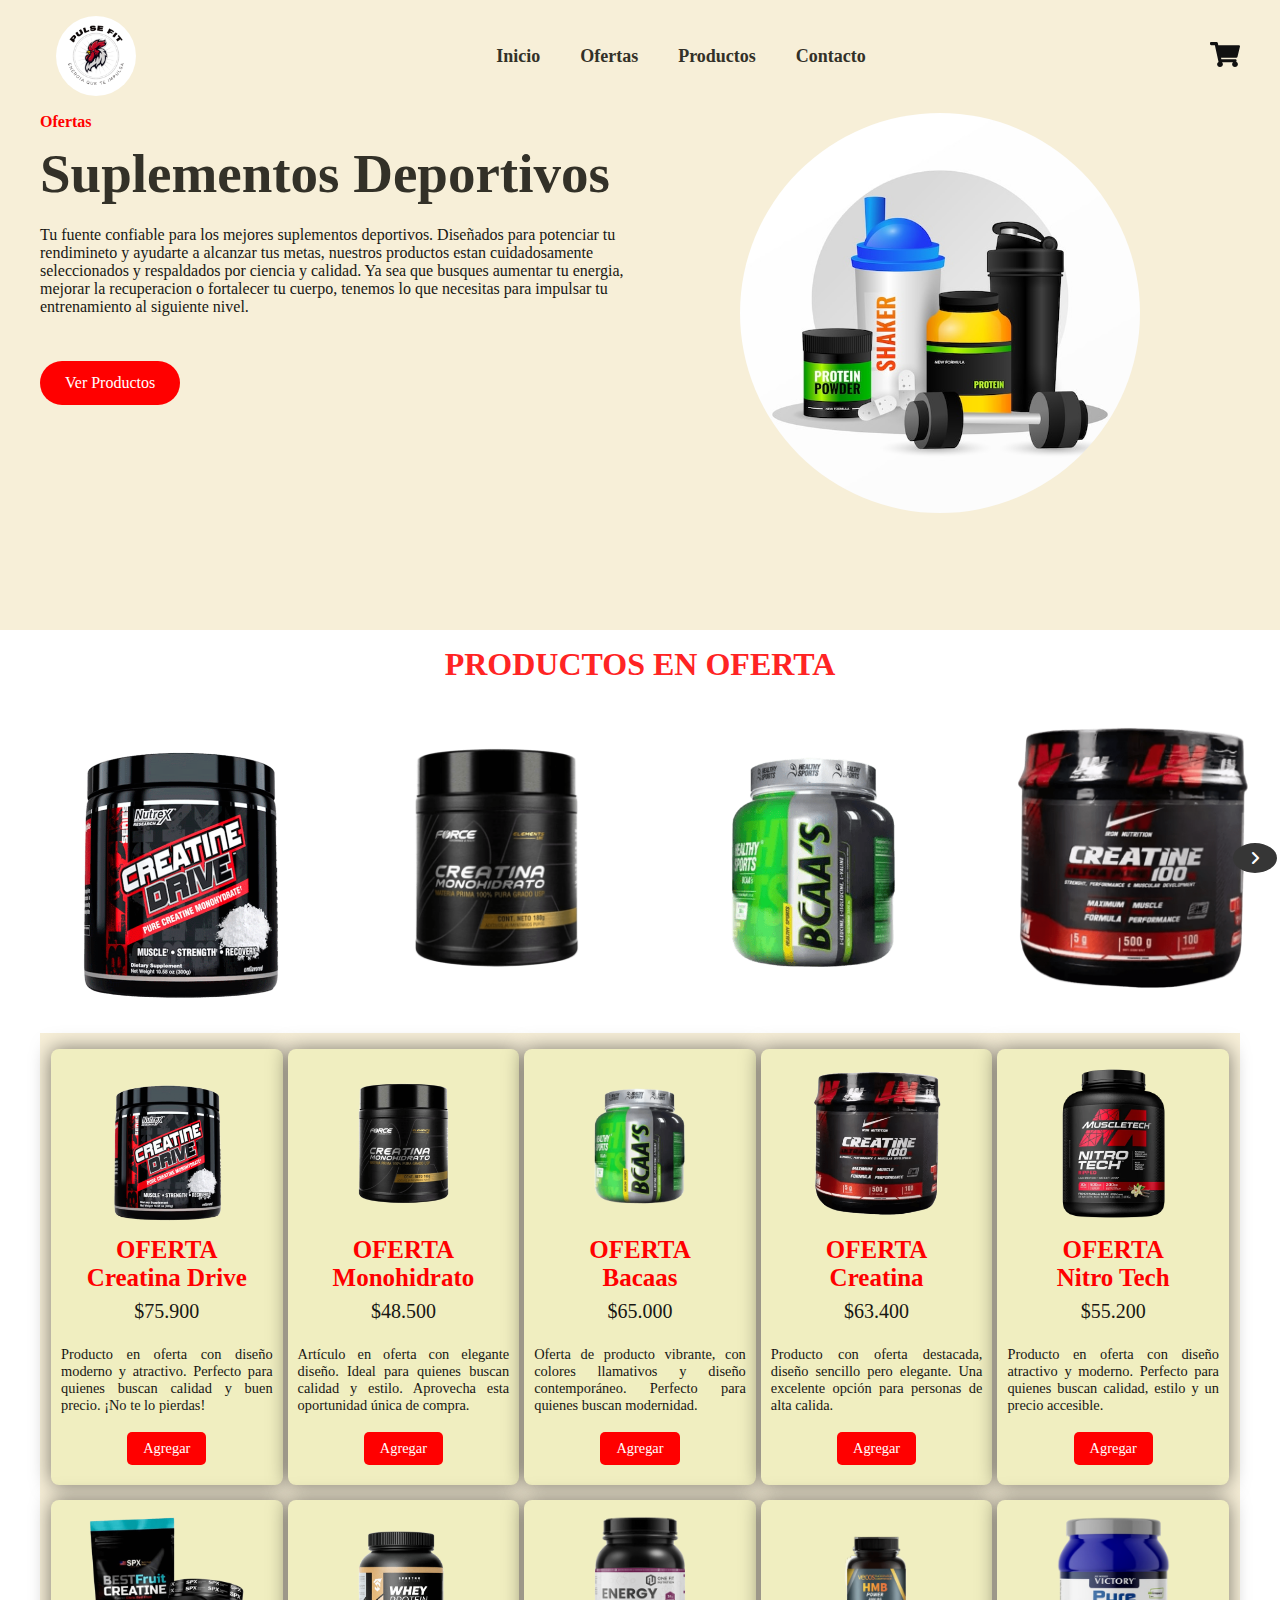
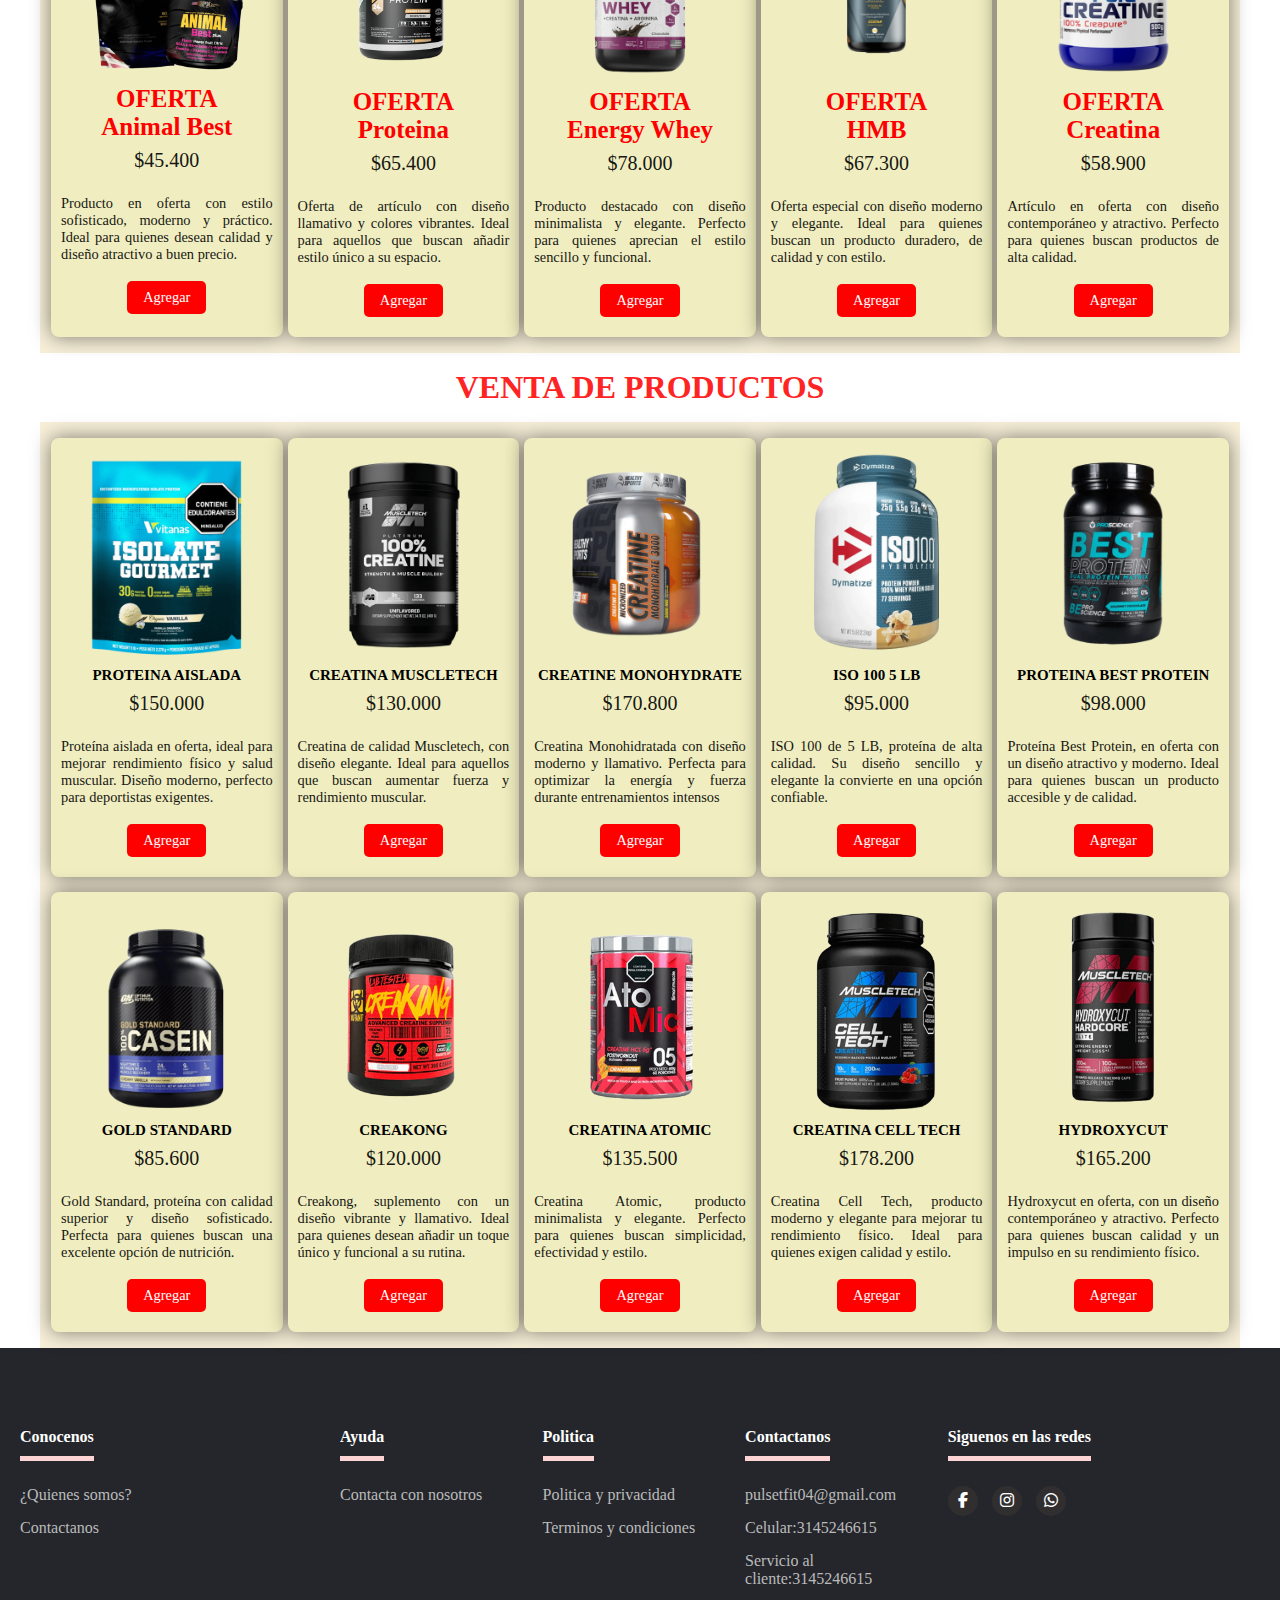
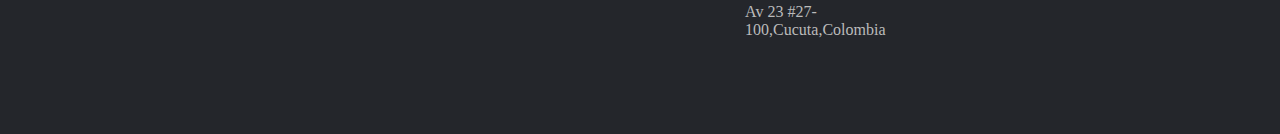
<file: index.html>
<!DOCTYPE html>
<html lang="es">
<head>
    <meta charset="UTF-8">
    <meta name="viewport" content="width=device-width, initial-scale=1.0">
    <title>proyecto</title>
    <link rel="stylesheet" href="style.css">
    <link rel="stylesheet" href="https://cdnjs.cloudflare.com/ajax/libs/font-awesome/6.2.0/css/all.min.css">
</head>
<body>
    <header class="header">
        <div class="menu container">
            <img src="imagenes/logo.png" class="logo" alt="">
            <nav class="navbar">
                <ul>
                    <li><a href="#">Inicio</a></li>
                    <li><a href="#oferta">Ofertas</a></li>
                    <li><a href="#productos">Productos</a></li>
                    <li><a href="contacto.html">Contacto</a></li>
                </ul>
            </nav>
            <div>
                <ul>
                    <li class="submenu">
                        <img src="imagenes/carrito.svg" id="img-carrito" alt="carrito">
                        <div id="carrito">
                            <table id="lista-carrito">
                                <thead>
                                    <tr>
                                        <th>Imagen</th>
                                        <th>Nombre</th>
                                        <th>Precio</th>
                                        <th></th>
                                    </tr>
                                </thead>
                                <tbody></tbody>

                            </table>
                            <p id="total-carrito">Total: $0.00</p>
                            <a href="#" id="vaciar-carrito" class="btn-2">Vaciar carrito</a> 
                        </div>
                    </li>
                </ul>
            </div>
        </div>

        <div class="header-content container">

            <div class="header-txt" id="suplementos">
                <span>Ofertas</span>
                <h1>Suplementos Deportivos</h1>
                <p>
                    Tu fuente confiable para los mejores suplementos deportivos. 
                    Diseñados para potenciar tu rendimineto y ayudarte a alcanzar tus metas, 
                    nuestros productos estan cuidadosamente seleccionados y respaldados por ciencia y calidad. 
                    Ya sea que busques aumentar tu energia, mejorar la recuperacion o fortalecer tu cuerpo, 
                    tenemos lo que necesitas para impulsar tu entrenamiento al siguiente nivel.
                </p>
                <a href="#productos" class="btn-1">Ver Productos</a>
            </div>
            <div class="header-img">
                <img src="imagenes/suplemento.jpg" class="suplement" alt="">
            </div>

        </div>

    </header>
    <h2 class="tituloCarrusel">PRODUCTOS EN OFERTA</h2>
    <section id="oferta">
        <div class="wrapper">
            <i id="left" class="fa-solid fa-angle-left"></i>
            <div class="carousel">

                <img src="imagenes/img1carru.jpg" alt="img" draggable="false">
                <img src="imagenes/img2carru.jpg" alt="img" draggable="false">
                <img src="imagenes/img3carru.avif" alt="img" draggable="false">
                <img src="imagenes/img4carru.jpg" alt="img" draggable="false">
                <img src="imagenes/img5carru.webp" alt="img" draggable="false">
                <img src="imagenes/img6carru.jpg" alt="img" draggable="false">
                <img src="imagenes/img7carru.jpg" alt="img" draggable="false">
                <img src="imagenes/img8carru.jpg" alt="img" draggable="false">
                <img src="imagenes/img9carru.webp" alt="img" draggable="false">
                <img src="imagenes/img10carru.webp" alt="img" draggable="false">
            </div>
            <i id="right" class="fa-solid fa-angle-right"></i>
        </div>
    </section>

    <section class="oferts container">
        <div class="ofert-1">
            <div class="ofert-txt">
                <img src="imagenes/img1carru.jpg" alt="">
                <h3>OFERTA<br>Creatina Drive<br/></h3>
                <p class="ajust-precio">$75.900</p>
                <p class="descripcionOfert">Producto en oferta con diseño moderno y atractivo. Perfecto para quienes buscan calidad y buen precio. ¡No te lo pierdas!</p>
                <a href="#" class="agregar-carrito btn-2" data-id="1">Agregar</a>
            </div>
        </div>
    
        <div class="ofert-1">
            <div class="ofert-txt">
                <img src="imagenes/img2carru.jpg" alt="">
                <h3>OFERTA<br>Monohidrato<br></h3>
                <p class="ajust-precio">$48.500</p>
                <p class="descripcionOfert"> Artículo en oferta con elegante diseño. Ideal para quienes buscan calidad y estilo. Aprovecha esta oportunidad única de compra.</p>
                <a href="#" class="agregar-carrito btn-2" data-id="2">Agregar</a>
            </div>
        </div>
    
        <div class="ofert-1">
            <div class="ofert-txt">
                <img src="imagenes/img3carru.avif" alt="">
                <h3>OFERTA<br>Bacaas<br></h3>
                <p class="ajust-precio">$65.000</p>
                <p class="descripcionOfert">Oferta de producto vibrante, con colores llamativos y diseño contemporáneo. Perfecto para quienes buscan modernidad.</p>
                <a href="#" class="agregar-carrito btn-2" data-id="3">Agregar</a>
            </div>
        </div>
    
        <div class="ofert-1">
            <div class="ofert-txt">
                <img src="imagenes/img4carru.jpg" alt="">
                <h3>OFERTA<br>Creatina<br></h3>
                <p class="ajust-precio">$63.400</p>
                <p class="descripcionOfert">Producto con oferta destacada, diseño sencillo pero elegante. Una excelente opción para personas de alta calida.</p>
                <a href="#" class="agregar-carrito btn-2" data-id="4">Agregar</a>
            </div>
        </div>
    
        <div class="ofert-1">
            <div class="ofert-txt">
                <img src="imagenes/img5carru.webp" alt="">
                <h3>OFERTA<br>Nitro Tech<br></h3>
                <p class="ajust-precio">$55.200</p>
                <p class="descripcionOfert">Producto en oferta con diseño atractivo y moderno. Perfecto para quienes buscan calidad, estilo y un precio accesible.</p>
                <a href="#" class="agregar-carrito btn-2" data-id="5">Agregar</a>
            </div>
        </div>
    
        <div class="ofert-1">
            <div class="ofert-txt">
                <img src="imagenes/img6carru.jpg" alt="">
                <h3>OFERTA<br>Animal Best<br></h3>
                <p class="ajust-precio">$45.400</p>
                <p class="descripcionOfert">Producto en oferta con estilo sofisticado, moderno y práctico. Ideal para quienes desean calidad y diseño atractivo a buen precio.</p>
                <a href="#" class="agregar-carrito btn-2" data-id="6">Agregar</a>
            </div>
        </div>
    
        <div class="ofert-1">
            <div class="ofert-txt">
                <img src="imagenes/img7carru.jpg" alt="">
                <h3>OFERTA<br>Proteina<br></h3>
                <p class="ajust-precio">$65.400</p>
                <p class="descripcionOfert">Oferta de artículo con diseño llamativo y colores vibrantes. Ideal para aquellos que buscan añadir estilo único a su espacio.</p>
                <a href="#" class="agregar-carrito btn-2" data-id="7">Agregar</a>
            </div>
        </div>
    
        <div class="ofert-1">
            <div class="ofert-txt">
                <img src="imagenes/img8carru.jpg" alt="">
                <h3>OFERTA<br>Energy Whey<br></h3>
                <p class="ajust-precio">$78.000</p>
                <p class="descripcionOfert">Producto destacado con diseño minimalista y elegante. Perfecto para quienes aprecian el estilo sencillo y funcional.</p>
                <a href="#" class="agregar-carrito btn-2" data-id="8">Agregar</a>
            </div>
        </div>
    
        <div class="ofert-1">
            <div class="ofert-txt">
                <img src="imagenes/img9carru.webp" alt="">
                <h3>OFERTA<br>HMB<br></h3>
                <p class="ajust-precio">$67.300</p>
                <p class="descripcionOfert">Oferta especial con diseño moderno y elegante. Ideal para quienes buscan un producto duradero, de calidad y con estilo.</p>
                <a href="#" class="agregar-carrito btn-2" data-id="9">Agregar</a>
            </div>
        </div>
    
        <div class="ofert-1">
            <div class="ofert-txt">
                <img src="imagenes/img10carru.webp" alt="">
                <h3>OFERTA<br>Creatina<br></h3>
                <p class="ajust-precio">$58.900</p>
                <p class="descripcionOfert">Artículo en oferta con diseño contemporáneo y atractivo. Perfecto para quienes buscan productos de alta calidad.</p>
                <a href="#" class="agregar-carrito btn-2" data-id="10">Agregar</a>
            </div>
        </div>
    </section>

    <h2 class="titulo-product" id="productos"> VENTA DE PRODUCTOS</h2>

    <section class="products container">
        <div class="product-1">
            <div class="product-txt">
                <img src="imagenes/img1produc.jpg" alt="">
                <h3>PROTEINA AISLADA</h3>
                <p class="ajust-precio">$150.000</p>
                <p class="descripcionOfert">Proteína aislada en oferta, ideal para mejorar rendimiento físico y salud muscular. Diseño moderno, perfecto para deportistas exigentes.</p>
                <a href="#" class="agregar-carrito btn-2" data-id="1">Agregar</a>
            </div>
        </div>
    
        <div class="product-1">
            <div class="product-txt">
                <img src="imagenes/img2produc.jpg" alt="">
                <h3>CREATINA MUSCLETECH</h3>
                <p class="ajust-precio">$130.000</p>
                <p class="descripcionOfert">Creatina de calidad Muscletech, con diseño elegante. Ideal para aquellos que buscan aumentar fuerza y rendimiento muscular.</p>
                <a href="#" class="agregar-carrito btn-2" data-id="2">Agregar</a>
            </div>
        </div>
    
        <div class="product-1">
            <div class="product-txt">
                <img src="imagenes/img3produc.jpg" alt="">
                <h3>CREATINE MONOHYDRATE</h3>
                <p class="ajust-precio">$170.800</p>
                <p class="descripcionOfert">Creatina Monohidratada con diseño moderno y llamativo. Perfecta para optimizar la energía y fuerza durante entrenamientos intensos</p>
                <a href="#" class="agregar-carrito btn-2" data-id="3">Agregar</a>
            </div>
        </div>
    
        <div class="product-1">
            <div class="product-txt">
                <img src="imagenes/img4produc.jpg" alt="">
                <h3>ISO 100 5 LB</h3>
                <p class="ajust-precio">$95.000</p>
                <p class="descripcionOfert">ISO 100 de 5 LB, proteína de alta calidad. Su diseño sencillo y elegante la convierte en una opción confiable.</p>
                <a href="#" class="agregar-carrito btn-2" data-id="4">Agregar</a>
            </div>
        </div>
    
        <div class="product-1">
            <div class="product-txt">
                <img src="imagenes/img5produc.jpg" alt="">
                <h3>PROTEINA BEST PROTEIN</h3>
                <p class="ajust-precio">$98.000</p>
                <p class="descripcionOfert">Proteína Best Protein, en oferta con un diseño atractivo y moderno. Ideal para quienes buscan un producto accesible y de calidad.</p>
                <a href="#" class="agregar-carrito btn-2" data-id="5">Agregar</a>
            </div>
        </div>
    
        <div class="product-1">
            <div class="product-txt">
                <img src="imagenes/img6produc.jpg" alt="">
                <h3>GOLD STANDARD</h3>
                <p class="ajust-precio">$85.600</p>
                <p class="descripcionOfert">Gold Standard, proteína con calidad superior y diseño sofisticado. Perfecta para quienes buscan una excelente opción de nutrición.</p>
                <a href="#" class="agregar-carrito btn-2" data-id="6">Agregar</a>
            </div>
        </div>
    
        <div class="product-1">
            <div class="product-txt">
                <img src="imagenes/img7produc.jpg" alt="">
                <h3>CREAKONG</h3>
                <p class="ajust-precio">$120.000</p>
                <p class="descripcionOfert">Creakong, suplemento con un diseño vibrante y llamativo. Ideal para quienes desean añadir un toque único y funcional a su rutina.</p>
                <a href="#" class="agregar-carrito btn-2" data-id="7">Agregar</a>
            </div>
        </div>
    
        <div class="product-1">
            <div class="product-txt">
                <img src="imagenes/img8produc.jpg" alt="">
                <h3>CREATINA ATOMIC</h3>
                <p class="ajust-precio">$135.500</p>
                <p class="descripcionOfert">Creatina Atomic, producto minimalista y elegante. Perfecto para quienes buscan simplicidad, efectividad y estilo.</p>
                <a href="#" class="agregar-carrito btn-2" data-id="8">Agregar</a>
            </div>
        </div>
    
        <div class="product-1">
            <div class="product-txt">
                <img src="imagenes/img9produc.jpg" alt="">
                <h3>CREATINA CELL TECH</h3>
                <p class="ajust-precio">$178.200</p>
                <p class="descripcionOfert"> Creatina Cell Tech, producto moderno y elegante para mejorar tu rendimiento físico. Ideal para quienes exigen calidad y estilo.</p>
                <a href="#" class="agregar-carrito btn-2" data-id="9">Agregar</a>
            </div>
        </div>
    
        <div class="product-1">
            <div class="product-txt">
                <img src="imagenes/img10produc.jpg" alt="">
                <h3>HYDROXYCUT</h3>
                <p class="ajust-precio">$165.200</p>
                <p class="descripcionOfert"> Hydroxycut en oferta, con un diseño contemporáneo y atractivo. Perfecto para quienes buscan calidad y un impulso en su rendimiento físico.</p>
                <a href="#" class="agregar-carrito btn-2" data-id="10">Agregar</a>
            </div>
        </div>
    </section>

    <footer class="footer">
        <div class="container-2">
            <div class="footer-row">
                <div class="footer-links">
                    <h4>Conocenos</h4>
                    <ul>
                        <li><a href="#suplementos">¿Quienes somos?</a></li>
                        <li><a href="contacto.html">Contactanos</a></li>
                    </ul>
                </div>
                <div class="footer-row">
                    <div class="footer-links">
                        <h4>Ayuda</h4>
                        <ul>
                            <li><a href="contacto.html">Contacta con nosotros</a></li>
                        </ul>
                    </div>
                    <div class="footer-links">
                        <h4>Politica</h4>
                        <ul>
                            <li><a href="#">Politica y privacidad</a></li>
                            <li><a href="#">Terminos y condiciones</a></li>
                        </ul>
                    </div>
                    <div class="footer-links">
                        <h4>Contactanos</h4>
                        <ul>
                            <li><a href="#">pulsetfit04@gmail.com</a></li>
                            <li><a href="#">Celular:3145246615</a></li>
                            <li><a href="#">Servicio al cliente:3145246615</a></li>
                            <li><a href="#">Av 23 #27-100,Cucuta,Colombia</a></li>
                        </ul>
                    </div>
                    <div class="footer-links">
                        <h4>Siguenos en las redes</h4>
                        <div class="social-link">
                            <a href="#"><i class="fab fa-facebook-f"></i></a>
                            <a href="#"><i class="fab fa-instagram"></i></a>
                            <a href="#"><i class="fab fa-whatsapp"></i></a>
                        </div>
                    </div>
                </div>
            </div>
    </footer>





    



    <script src="script.js"></script>
</body>
</html>
</file>
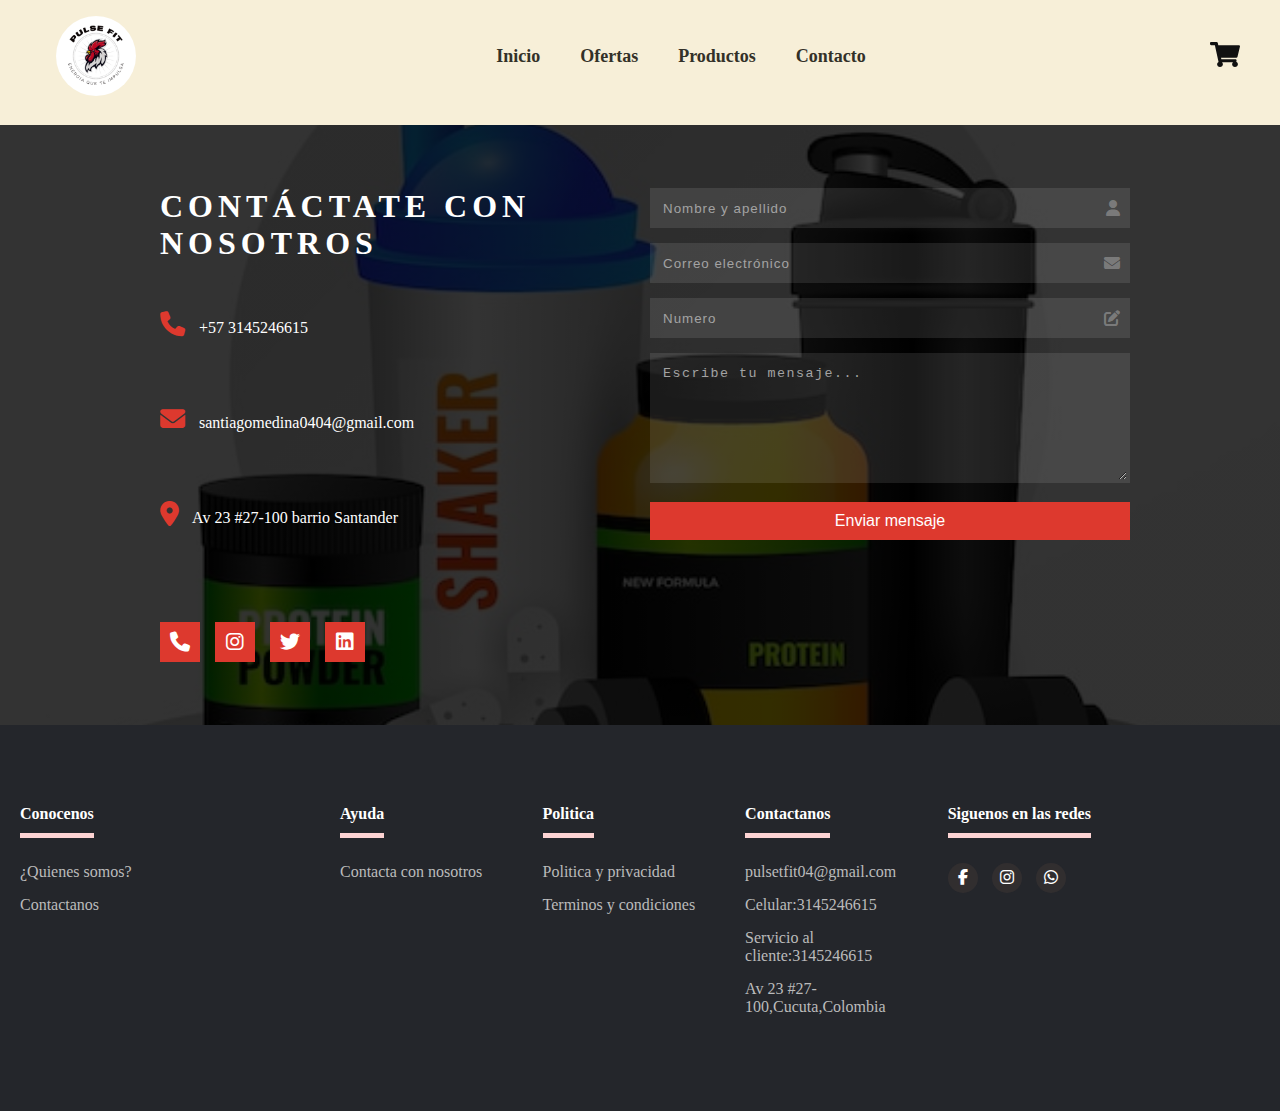
<file: contacto.html>
<!DOCTYPE html>
<html lang="es">
<head>
    <meta charset="UTF-8">
    <meta name="viewport" content="width=device-width, initial-scale=1.0">
    <title>tabla contacto</title>
    <link rel="stylesheet" href="style.css">
    <link rel="stylesheet" href="https://cdnjs.cloudflare.com/ajax/libs/font-awesome/6.2.1/css/all.min.css">
    <link rel="stylesheet" href="https://cdnjs.cloudflare.com/ajax/libs/font-awesome/6.6.0/css/all.min.css" integrity="sha512-Kc323vGBEqzTmouAECnVceyQqyqdsSiqLQISBL29aUW4U/M7pSPA/gEUZQqv1cwx4OnYxTxve5UMg5GT6L4JJg==" crossorigin="anonymous" referrerpolicy="no-referrer" />
</head>
<body>
<header class="headerPages">
    <div class="menu container">
        <img src="imagenes/logo.png" class="logo" alt="">
        <nav class="navbar">
            <ul>
                <li><a href="index.html">Inicio</a></li>
                <li><a href="index.html">Ofertas</a></li>
                <li><a href="index.html">Productos</a></li>
                <li><a href="contacto.html">Contacto</a></li>
            </ul>
        </nav>
        <div>
            <ul>
                <li class="submenu">
                    <img src="imagenes/carrito.svg" id="img-carrito" alt="carrito">
                    <div id="carrito">
                        <table id="lista-carrito">
                            <thead>
                            <tr>
                                <th>Imagen</th>
                                <th>Nombre</th>
                                <th>Precio</th>
                                <th></th>
                            </tr>
                            </thead>
                            <tbody></tbody>

                        </table>
                        <p id="total-carrito">Total: $0.00</p>
                        <a href="#" id="vaciar-carrito" class="btn-2">Vaciar carrito</a>
                    </div>
                </li>
            </ul>
        </div>
    </div>
</header>
    <aside>
        <div class="containerAside">
            <div class="box-info">
                <h1>CONTÁCTATE CON NOSOTROS</h1>
                <div class="data">
                    <p><i class="fa-solid fa-phone"></i> +57 3145246615</p>
                    <p><i class="fa-solid fa-envelope"></i> santiagomedina0404@gmail.com </p>
                    <p><i class="fa-solid fa-location-dot"></i> Av 23 #27-100 barrio Santander </p>
                </div>
                <div class="links">
                    <a href="#"><i class="fa-solid fa-phone"></i></a>
                    <a href="#"><i class="fa-brands fa-instagram"></i></a>
                    <a href="#"><i class="fa-brands fa-twitter"></i></a>
                    <a href="#"><i class="fa-brands fa-linkedin"></i></a>
                </div>
            </div>
            <form action="https://formspree.io/f/xanyeqzw" method="POST" class="form" >
                <div class="input-box">
                    <input  type="text" name="name" id="name" placeholder="Nombre y apellido" required>
                    <i class="fa-solid fa-user"></i>
                </div>
                <div class="input-box">
                    <input type="email" name="email" id="email" required placeholder="Correo electrónico">
                    <i class="fa-solid fa-envelope"></i>
                </div>
                <div class="input-box">
                    <input type="text" name="phone" id="phone" placeholder="Numero">
                    <i class="fa-solid fa-pen-to-square"></i>
                </div>
                <div class="input-box">
                    <textarea name="messege" id="messeje" placeholder="Escribe tu mensaje..."></textarea>
                </div>
                <button type="submit">Enviar mensaje</button>
            </form>
        </div>
    </aside>

    <footer class="footer">
        <div class="container-2">
                <div class="footer-row">
                    <div class="footer-links">
                        <h4>Conocenos</h4>
                        <ul>
                            <li><a href="#">¿Quienes somos?</a></li>
                            <li><a href="#">Contactanos</a></li>
                    </ul>
                    </div>
                <div class="footer-row">
                    <div class="footer-links">
                        <h4>Ayuda</h4>
                        <ul>
                            <li><a href="#">Contacta con nosotros</a></li>
                        </ul>
                    </div>
                    <div class="footer-links">
                        <h4>Politica</h4>
                        <ul>
                            <li><a href="#">Politica y privacidad</a></li>
                            <li><a href="#">Terminos y condiciones</a></li>
                        </ul>
                    </div>
                    <div class="footer-links">
                        <h4>Contactanos</h4>
                        <ul>
                            <li><a href="#">pulsetfit04@gmail.com</a></li>
                            <li><a href="#">Celular:3145246615</a></li>
                            <li><a href="#">Servicio al cliente:3145246615</a></li>
                            <li><a href="#">Av 23 #27-100,Cucuta,Colombia</a></li>
                        </ul>
                    </div>
                    <div class="footer-links">
                        <h4>Siguenos en las redes</h4>
                        <div class="social-link">
                            <a href="#"><i class="fab fa-facebook-f"></i></a>
                            <a href="#"><i class="fab fa-instagram"></i></a>
                            <a href="#"><i class="fab fa-whatsapp"></i></a>
                        </div>
                    </div>
                </div>
            </div>
    </footer>
</body>
</html>
</file>
<file: style.css>
* {
    margin: 0;
    padding: 0;
    box-sizing: border-box;
    text-decoration: none;
    list-style: none;
}

body {
    font-family: 'Times New Roman', Times, serif;
}

img{
    max-width: 100%;
}

.container {
    max-width: 1200px;
    margin: 0 auto;
}

.header {
    background-color: #f7efd8;
    display: flex;
    align-items: center;
    min-height: 70vh;
    padding: 100px 0;
}

.headerPages{
    background-color: #f7efd8;
    display: flex;
    align-items: center;
    height: 125px;
}

.menu{
    position: absolute;
    top: 0;
    left: 0;
    right: 0;
    display: flex;
    align-items: center;
    justify-content: space-between;
}

.logo {
    display: flex;
    align-items: center;
    height: 80px;
    width: 80px;
    margin: 1rem;
    border-radius: 50px;
}

.menu .navbar ul li {
    position: relative;
    float: left;
}

.menu .navbar ul li a {
    font-size: 18px;
    padding: 20px;
    color: #333128;
    display: block;
    font-weight: 600;
}

#menu {
    display: none;
}

.menu-icono {
    width: 25px;
}

.menu label {
    cursor: pointer;
    display: none;
}

.submenu {
    position: relative;
}

.submenu #carrito {
    display: none;
}

.submenu:hover #carrito {
    display: block;
    position: absolute;
    right: 0;
    backdrop-filter: blur(10px);
    top: 100%;
    z-index: 1;
    background-color: #4E4B5076;
    padding: 20px;
    min-width: 400px;
    
}

table {
    width: 100%;
}

th, td {
    color: #ffffff;
}


#total-carrito {
    font-size: 1rem;
    margin-top: 20px;
    font-weight: bold;
    color: #ffffff;
}

.btn-2 {
    display: inline-block;
    margin-top: 15px;
    padding: 7px 25px;
    border-radius: 5px;
    color: #ffffff;
    background-color: red;
}

.borrar {
    background-color: red;
    border-radius: 50%;
    padding: 5px 10px;
    color: #ffffff;
    font-weight: 800;
    cursor: pointer;
}

.header-content {
    display: flex;
}

.header-txt {
    flex-basis: 50%;
}

.header-txt span {
    font-size: 16px;
    color: red;
    font-weight: 700;
    margin-bottom: 15px;
    display: block;
}

.header-txt h1 {
    font-size: 55px;
    line-height: 1;
    color: #333128;
    margin-bottom: 25px;
}

p {
    font-size: 16px;
    color: #181713;
    margin-bottom: 45px;
}

.btn-1 {
    display: inline-block;
    padding: 13px 25px;
    color: #ffffff;
    border-radius: 25px;
    background-color: red;
    text-transform: capitalize;
}

.btn-1:hover {
    background-color: rgb(102, 99, 85);
}
    
.header-img {
    flex-basis: 50%;
    text-align: center;
}

.header-img img{
    width: 400px;
    height: 400px;
    border-radius: 50%;
    object-fit: cover;
}

/*Contacto*/

aside {
    width: 100%;
    height: 600px;
    display:flex;
    justify-content: center;
    align-items: center;
    background: linear-gradient(rgba(0 0 0 / .8),rgba(0 0 0 / .8)),url(imagenes/suplemento.jpg);
    background-size: cover;
    background-position: center center;
    background-repeat: no-repeat;
}

.containerAside {
    display:grid;
    grid-template-columns: repeat(2,50%);
    padding:20px;
    gap:10px;
    width: 1000px;
}

.box-info {
    color:#fff;
    display:flex;
    flex-direction: column;
    gap:50px;
}

.box-info > h1 {
    text-align: left;
    letter-spacing: 5px;
}

.data {
    display: flex;
    flex-direction: column;
    gap:25px
}

.data > p {
    font-size: 1rem;
    color: #fff;
}

.data > p > i {
    color:#DD392E;
    margin-right: 10px;
    font-size:25px;
}

.links {
    display:flex;
    gap:15px;
}

.links > a {
    text-decoration: none;
    width: 40px;
    height: 40px;
    background: #DD392E;
    text-align: center;
    transition: .1s;
}

.links > a > i {
    color:#fff;
    line-height: 40px;
    font-size: 20px;
}

.form {
    display:flex;
    flex-direction: column;
    text-align: center;
    gap:15px;
}

.input-box {
    position:relative;
}

.input-box > input {
    width: 100%;
    height: 40px;
    padding: 0 10px;
    outline:none;
    background: rgba(255 255 255 / .1);
    border:3px solid transparent;
    letter-spacing: 1px;
    transition:.3s;
    color:#fff;

}

.input-box > input::placeholder,
.input-box > textarea::placeholder {
    color:#a3a3a3;

}

.input-box > input:focus::placeholder,
.input-box > textarea:focus::placeholder {
    color:transparent;
}

.input-box > input:focus,
.input-box > textarea:focus {
    border-bottom:3px solid #DD392E;
    animation: shake .2s;
}

.input-box > textarea {
    width: 100%;
    height: 130px;
    padding: 10px;
    background: rgba(255 255 255 / .1);
    border:3px solid transparent;
    letter-spacing: 1px;
    outline: none;
    transition:.3s;
    color:#fff;
    letter-spacing: 1.5px;
}


.input-box > i {
    position:absolute;
    top:50%;
    transform: translateY(-50%);
    right: 10px;
    color:rgba(255 255 255 / .3);
    transition: .3s;
}

.input-box > input:focus ~ i {
    color:#DD392E;
}

.form > button {
    width: 100%;
    padding: 10px;
    outline: none;
    background: #DD392E;
    color:#fff;
    border:none;
    transition: .1s;
    cursor: pointer;
    font-size: 1rem;
}

.form > button:hover,
.links > a:hover {
    background: #111010;
}

@keyframes shake {
    0%, 100% {transform: translateX(0);}
    10%, 30%, 50%, 70%, 90% {transform: translateX(-10px);}
    20%, 40%, 60%, 80% {transform: translateX(10px);}
}
/* CARRUSEL */

.tituloCarrusel{
    text-align: center;
    font-size: 2rem;
    margin: 1rem;
    font-weight: bold;
    color: hwb(0 14% 0%);
}

#carru{
    display: flex;
    justify-content: center;
}

.wrapper{
    display: flex;
    max-width: 100%;
    height: 300px;
    position: relative;
    margin: 25px;
}

.wrapper i{
    top: 50%;
    height: 30px;
    width: 44px;
    color: #ffffff;
    cursor: pointer;
    font-size: 1rem;
    position: absolute;
    text-align: center;
    line-height: 30px;
    background: #363636;
    border-radius: 50%;
    transform: translateY(-50%);
    transition: transform 0.1s linear;
    /* border: red 2px solid; */
}

.wrapper i:active{
    transform: translateY(-50%) scale(0.9);
}

.wrapper i:hover{
    background: #000000;
}

.wrapper i:first-child{
    left: -20px;
    display: none;
}

.wrapper i:last-child{
    right: -22px;
}

.wrapper .carousel{
    font-size: 0px;
    cursor: pointer;
    overflow: hidden;
    white-space: nowrap;
    scroll-behavior: smooth;
}

.carousel.dragging{
    cursor: grab;
    scroll-behavior: auto;
}

.carousel.dragging img{
    pointer-events: none;
}

.carousel img{
    height: 100%;
    object-fit: cover;
    user-select: none;
    margin-left: 10px;
    width: calc(100% / 4);
}

.carousel img:first-child{
    margin-left: 0px;
}

.oferts {
    display: grid;
    grid-template-columns: repeat(5, 1fr); /* Crear 5 columnas de igual tamaño */
    gap: 15px; /* Espacio entre las imágenes */
    background-color: #f7efd8;
    padding: 1rem;
    width: 100%;
}

.ofert-1 {
    display: flex;
    flex-direction: column; /* Coloca la imagen y el texto en columna */
    align-items: center; /* Centra el contenido de cada oferta */
    background-color: rgb(240, 238, 192);
    box-shadow: 0 0 20px rgba(0, 0, 0, 0.5);
    margin: 0px -5px 0px -5px;
    border-radius: 8px;
    padding: 10px;
}

.ofert-txt {
    text-align: center; /* Centra el texto debajo de la imagen */
    display: flex;
    flex-direction: column;
    align-items: center;
    gap: 0.5rem;
}

.ofert-txt h3 {
    font-size: 25px;
    color: red;
    font-weight: 600;
}


.descripcionOfert{
    margin: -30px 0px 40px 0px;
    text-align: justify;
    font-size: 0.9rem;
}

.ajust-precio {
    font-size: 20px;
}


.ofert-txt img {
    width: 80%; /* Asegura que las imágenes ocupen todo el espacio disponible */
    height: auto; /* Mantiene la proporción de la imagen */
    border-radius: 8px; /* Opcional: redondea las esquinas de la imagen */
}

.agregar-carrito {
    margin: -30px 0px 10px 0px;  
    padding: 8px 16px; /* Espaciado interno del botón */
    background-color: red; /* Color de fondo del botón */
    text-decoration: none; /* Elimina subrayado en el enlace */
    border-radius: 5px; /* Bordes redondeados en el botón */
    display: inline-block; /* Asegura que el botón no se estire más de lo necesario */
    color: #ffffff;
    font-size: 0.9rem;
}

.agregar-carrito:hover {
    background-color: rgb(102, 99, 85); /* Cambio de color al pasar el ratón sobre el botón */
}

.titulo-product {
    text-align: center;
    font-size: 2rem;
    margin: 1rem;
    font-weight: bold;
    color: hwb(0 14% 0%);
}

.products {
    display: grid;
    grid-template-columns: repeat(5, 1fr); /* Crear 5 columnas de igual tamaño */
    gap: 15px; /* Espacio entre las imágenes */
    background-color: #f7efd8;
    padding: 1rem;
    width: 100%;
}

.product-1 {
    display: flex;
    flex-direction: column; /* Coloca la imagen y el texto en columna */
    align-items: center; /* Centra el contenido de cada oferta */
    background-color: rgb(240, 238, 192);
     box-shadow: 0 0 20px rgba(0, 0, 0, 0.5);
    margin: 0px -5px 0px -5px;
    border-radius: 8px;
    padding: 10px;
}

.product-txt {
    text-align: center; /* Centra el texto debajo de la imagen */
    display: flex;
    flex-direction: column;
    align-items: center;
    gap: 0.5rem;
}

.product-txt h3 {
    font-size: 15px;
}

.footer {
    background-color: #24262b;
    padding: 80px 0;
}

.footer-row {
    display: flex;
    flex-wrap: wrap;
}

.footer-links {
    width: 25%;
    padding: 0 20px;
}

.footer-links h4 {
    font-size: 16px;
    color: white;
    margin-bottom: 25px;
    border-bottom: 5px solid rgb(253, 211, 211);
    padding-bottom: 10px;
    display: inline-block;
}

.footer-links ul li a {
    font-size: 16px;
    text-decoration: none;
    color: #bbbbbb;
    display: block;
    margin-bottom: 15px;
    transition: all .3s ease;
}



.footer-links ul li a:hover {
    color: white;
    padding-left: 6px;
}

.social-link a {
    display: inline-block;
    min-height: 30px;
    width: 30px;
    background-color: rgba(56, 50, 50, 0.678);
    margin: 0 10px 10px 0;
    text-align: center;
    line-height: 30px;
    border-radius: 50%;
    color: white;
    transition: all .5s ease;
}

.social-link a:hover {
    background-color: rgb(238, 217, 217);
}
</file>
